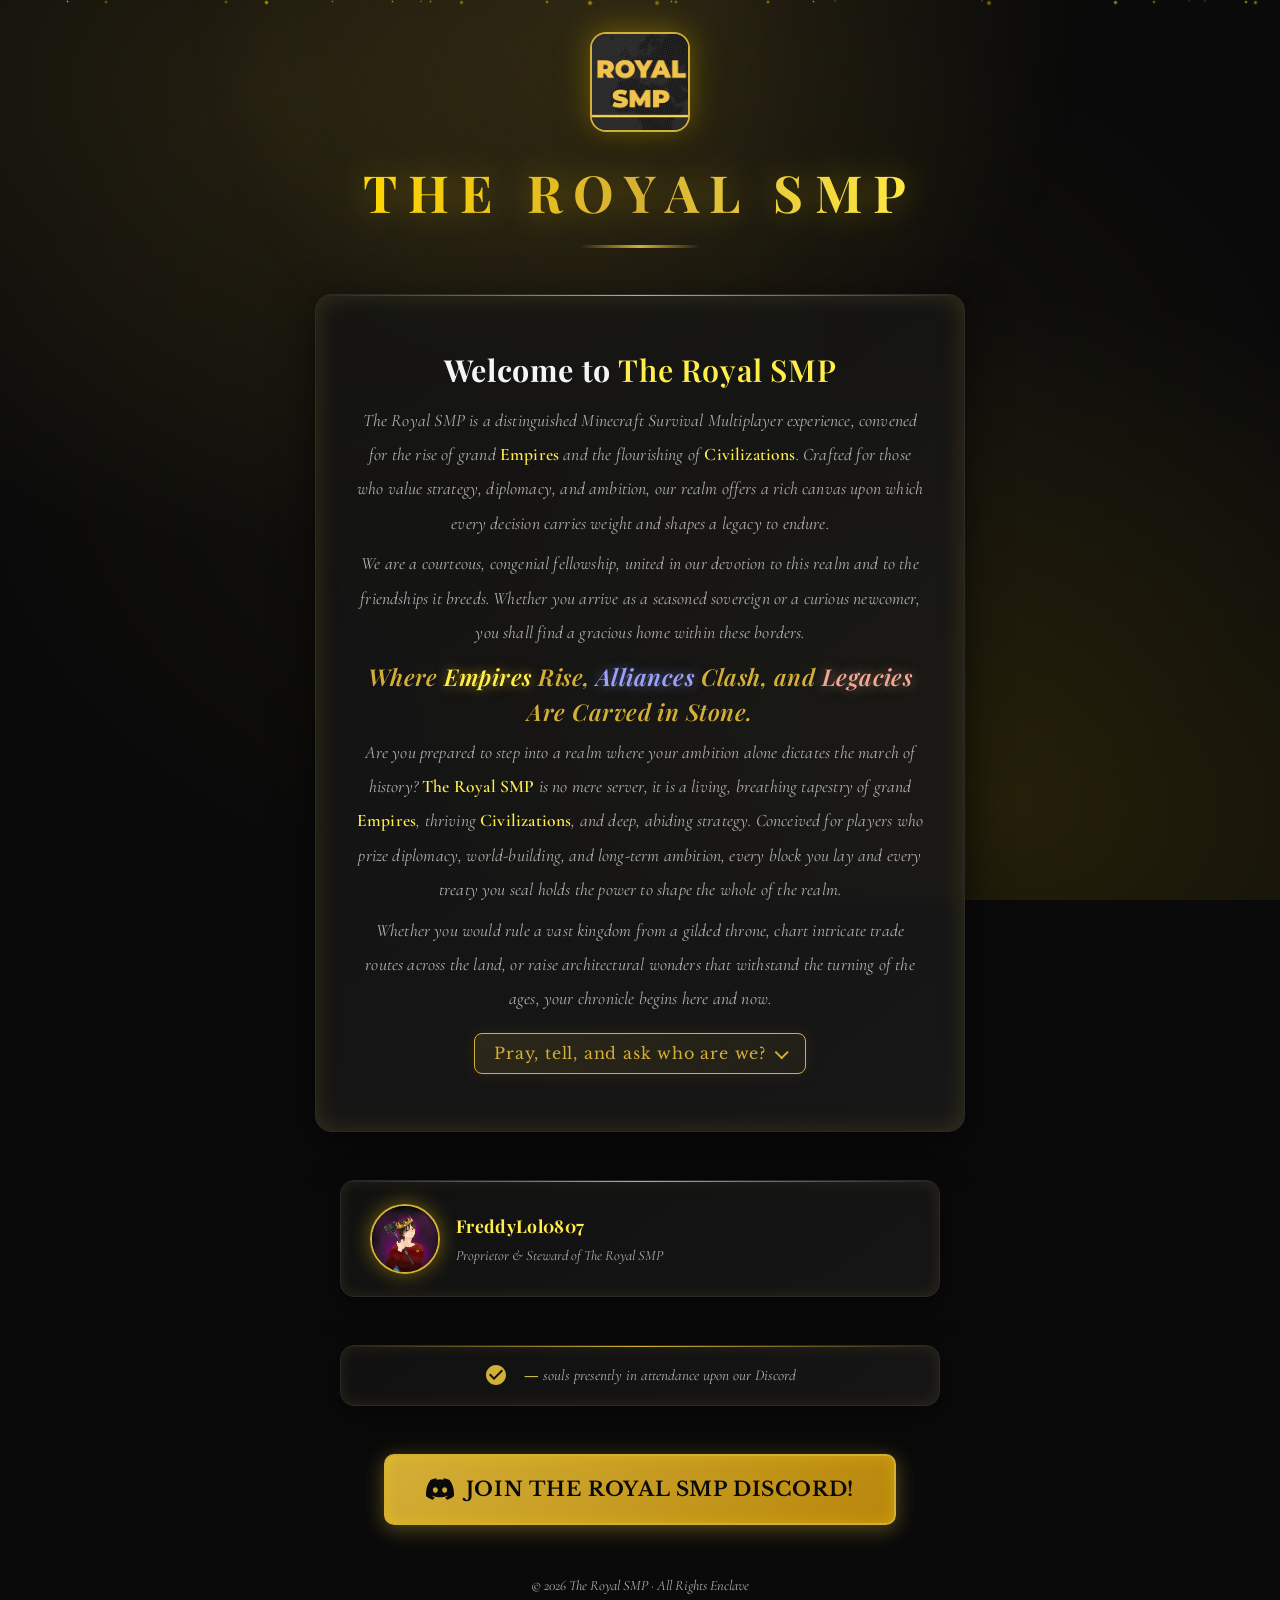
<file: royal-smp.html>
<!DOCTYPE html>
<html lang="en">
<head>
    <meta charset="UTF-8">
    <meta name="viewport" content="width=device-width, initial-scale=1.0">
    <meta name="description" content="The Royal SMP — A distinguished Minecraft Survival Multiplayer experience centered around grand Empires and flourishing Civilizations.">
    <meta name="theme-color" content="#d4af37">
    <meta property="og:title" content="The Royal SMP">
    <meta property="og:description" content="The Royal SMP — A distinguished Minecraft Survival Multiplayer experience centered around grand Empires and flourishing Civilizations.">
    <meta property="og:image" content="assets/royal-smp-icon.png">
    <meta property="og:type" content="website">
    <title>The Royal SMP</title>
    <link rel="icon" type="image/png" href="assets/royal-smp-icon.png">
    <link rel="preconnect" href="https://fonts.googleapis.com">
    <link rel="preconnect" href="https://fonts.gstatic.com" crossorigin>
    <link href="https://fonts.googleapis.com/css2?family=Playfair+Display:ital,wght@0,400;0,600;0,700;1,400;1,600&amp;family=Cormorant+Garamond:wght@400;500;600;700&amp;family=Libre+Baskerville:ital,wght@0,400;0,700;1,400&amp;display=swap" rel="stylesheet">
    <style>
        :root {
            --bg-primary: #0a0a0a;
            --bg-surface: #141414;
            --bg-surface-2: #1a1a1a;
            --border: #2a2a2a;
            --gold-primary: #d4af37;
            --gold-dark: #b8860b;
            --yellow: #ffd700;
            --yellow-light: #ffed4a;
            --text-primary: #f5f5f5;
            --text-secondary: #b0b0b0;
            --text-on-accent: #0a0a0a;
        }

        * {
            margin: 0;
            padding: 0;
            box-sizing: border-box;
        }

        html {
            scroll-behavior: smooth;
        }

        body {
            font-family: 'Cormorant Garamond', Georgia, 'Times New Roman', serif;
            background:
                radial-gradient(ellipse at 20% 10%, rgba(212, 175, 55, 0.12) 0%, transparent 40%),
                radial-gradient(ellipse at 80% 90%, rgba(255, 215, 0, 0.1) 0%, transparent 45%),
                radial-gradient(ellipse at 50% 50%, rgba(212, 175, 55, 0.06) 0%, transparent 75%),
                var(--bg-primary);
            background-attachment: fixed;
            color: var(--text-primary);
            line-height: 1.75;
            min-height: 100vh;
            overflow-x: hidden;
            position: relative;
            transition: background 0.3s ease;
        }

        /* Page Loader */
        .page-loader {
            position: fixed;
            inset: 0;
            background: radial-gradient(ellipse at center, #0f0f0f 0%, var(--bg-primary) 100%);
            display: flex;
            align-items: center;
            justify-content: center;
            z-index: 9999;
            transition: opacity 0.8s ease, visibility 0.8s ease;
        }

        .page-loader.hidden {
            opacity: 0;
            visibility: hidden;
            pointer-events: none;
        }

        .loader-content {
            text-align: center;
            display: flex;
            flex-direction: column;
            align-items: center;
            gap: 1.5rem;
            animation: fadeInScale 0.8s ease-out;
        }

        .loader-icon {
            width: 90px;
            height: 90px;
            border-radius: 16px;
            border: 2px solid var(--gold-primary);
            box-shadow: 0 0 40px rgba(255, 215, 0, 0.5),
                        0 8px 32px rgba(0, 0, 0, 0.8);
            animation: float 2.5s ease-in-out infinite;
        }

        .loader-bar {
            width: 200px;
            height: 4px;
            background: rgba(255, 255, 255, 0.1);
            border-radius: 2px;
            overflow: hidden;
            position: relative;
        }

        .loader-bar-fill {
            position: absolute;
            inset: 0;
            background: linear-gradient(90deg, var(--gold-primary), var(--yellow), var(--gold-primary));
            background-size: 200% 100%;
            animation: shimmerBar 1.5s ease-in-out infinite, fillProgress 1.2s ease-out;
        }

        @keyframes shimmerBar {
            0% { background-position: 200% 0; }
            100% { background-position: -200% 0; }
        }

        @keyframes fillProgress {
            0% { transform: translateX(-100%); }
            100% { transform: translateX(0); }
        }

        .loader-text {
            font-size: 1.3rem;
            font-weight: 700;
            letter-spacing: 0.3em;
            text-transform: uppercase;
            background: linear-gradient(135deg, var(--yellow) 0%, var(--gold-primary) 100%);
            -webkit-background-clip: text;
            -webkit-text-fill-color: transparent;
            background-clip: text;
            text-shadow: 0 0 20px rgba(255, 215, 0, 0.3);
        }

        @keyframes fadeInScale {
            from {
                opacity: 0;
                transform: scale(0.9) translateY(20px);
            }
            to {
                opacity: 1;
                transform: scale(1) translateY(0);
            }
        }

        /* Reactive glow that follows cursor */
        .reactive-glow {
            position: fixed;
            width: 400px;
            height: 400px;
            border-radius: 50%;
            background: radial-gradient(circle, rgba(255, 215, 0, 0.15) 0%, rgba(212, 175, 55, 0.08) 40%, transparent 70%);
            pointer-events: none;
            z-index: 0;
            mix-blend-mode: screen;
            transition: opacity 0.3s ease, transform 0.15s ease-out;
            opacity: 0;
        }

        /* Subtle animated background glow */
        body::before {
            content: '';
            position: fixed;
            top: -50%;
            left: 50%;
            width: 900px;
            height: 900px;
            transform: translateX(-50%);
            background: radial-gradient(circle, rgba(212, 175, 55, 0.15) 0%, transparent 70%);
            pointer-events: none;
            z-index: 0;
            animation: pulseGlow 10s ease-in-out infinite;
            filter: blur(20px);
        }

        /* Floating particles - more regal, gold motes */
        .particles {
            position: fixed;
            inset: 0;
            pointer-events: none;
            z-index: 0;
            overflow: hidden;
        }

        .particle {
            position: absolute;
            width: 4px;
            height: 4px;
            background: radial-gradient(circle, rgba(255, 215, 0, 0.8) 0%, transparent 70%);
            border-radius: 50%;
            animation: floatParticle linear infinite;
            opacity: 0.7;
        }

        @keyframes floatParticle {
            0% {
                transform: translateY(100vh) scale(0.5);
                opacity: 0;
            }
            10% {
                opacity: 0.7;
            }
            90% {
                opacity: 0.7;
            }
            100% {
                transform: translateY(-100px) scale(1);
                opacity: 0;
            }
        }

        @keyframes pulseGlow {
            0%, 100% {
                opacity: 0.6;
                transform: translateX(-50%) scale(1);
            }
            50% {
                opacity: 0.8;
                transform: translateX(-50%) scale(1.05);
            }
        }

        /* Container */
        .container {
            max-width: 800px;
            margin: 0 auto;
            padding: 2rem;
            position: relative;
            z-index: 1;
            min-height: 100vh;
            display: flex;
            flex-direction: column;
            justify-content: center;
            align-items: center;
            gap: 3rem;
        }

        /* Header */
        header {
            text-align: center;
            animation: fadeInDown 1s ease-out;
            display: flex;
            flex-direction: column;
            align-items: center;
            gap: 1rem;
        }

        .server-icon {
            width: 100px;
            height: 100px;
            border-radius: 16px;
            border: 2px solid var(--gold-primary);
            box-shadow: 0 0 30px rgba(255, 215, 0, 0.4),
                        0 8px 32px rgba(0, 0, 0, 0.6);
            animation: float 4s ease-in-out infinite, pulseGlowIcon 6s ease-in-out infinite;
            object-fit: cover;
        }

        @keyframes pulseGlowIcon {
            0%, 100% {
                box-shadow: 0 0 20px rgba(255, 215, 0, 0.4),
                            0 8px 32px rgba(0, 0, 0, 0.6);
            }
            50% {
                box-shadow: 0 0 40px rgba(255, 215, 0, 0.6),
                            0 12px 40px rgba(0, 0, 0, 0.7);
            }
        }

        .logo {
            font-family: 'Playfair Display', Georgia, 'Times New Roman', serif;
            font-size: 3.2rem;
            font-weight: 700;
            letter-spacing: 0.22em;
            text-transform: uppercase;
            background: linear-gradient(90deg, var(--yellow) 0%, var(--gold-primary) 25%, var(--yellow-light) 50%, var(--gold-primary) 75%, var(--yellow) 100%);
            background-size: 200% 100%;
            -webkit-background-clip: text;
            -webkit-text-fill-color: transparent;
            background-clip: text;
            text-shadow: 0 0 35px rgba(255, 215, 0, 0.4);
            margin-bottom: 0.5rem;
            position: relative;
            animation: gradientShift 6s ease-in-out infinite;
        }

        @keyframes gradientShift {
            0%, 100% { background-position: 0% 50%; }
            50% { background-position: 100% 50%; }
        }

        .logo::after {
            content: '';
            position: absolute;
            bottom: -10px;
            left: 50%;
            transform: translateX(-50%);
            width: 120px;
            height: 3px;
            background: linear-gradient(90deg, transparent, var(--gold-primary), transparent);
            animation: shimmer 2s ease-in-out infinite;
        }

        @keyframes shimmer {
            0%, 100% {
                opacity: 0.5;
            }
            50% {
                opacity: 1;
            }
        }

        @keyframes fadeInDown {
            from {
                opacity: 0;
                transform: translateY(-30px);
            }
            to {
                opacity: 1;
                transform: translateY(0);
            }
        }

        /* Hero Section */
        .hero {
            text-align: center;
            background: linear-gradient(145deg, rgba(20, 20, 20, 0.8) 0%, rgba(26, 26, 26, 0.8) 100%);
            backdrop-filter: blur(10px);
            -webkit-backdrop-filter: blur(10px);
            border: 1px solid var(--border);
            border-radius: 16px;
            padding: 3rem 2.5rem;
            box-shadow: 0 10px 40px rgba(0, 0, 0, 0.6),
                        0 0 25px rgba(212, 175, 55, 0.18) inset;
            max-width: 650px;
            width: 100%;
            animation: fadeInUp 1s ease-out 0.25s backwards;
            transition: transform 0.4s ease, border-color 0.4s ease, box-shadow 0.4s ease;
            position: relative;
            overflow: hidden;
        }

        .hero::before {
            content: '';
            position: absolute;
            top: 0;
            left: 0;
            right: 0;
            height: 1px;
            background: linear-gradient(90deg, transparent, var(--gold-primary), transparent);
        }

        .hero:hover {
            transform: translateY(-6px) scale(1.01);
            border-color: var(--gold-primary);
            box-shadow: 0 16px 50px rgba(0, 0, 0, 0.7),
                        0 0 40px rgba(255, 215, 0, 0.3) inset,
                        0 0 30px rgba(212, 175, 55, 0.4);
        }

        .hero-title {
            font-family: 'Playfair Display', Georgia, 'Times New Roman', serif;
            font-size: 1.9rem;
            font-weight: 700;
            margin-bottom: 0.5rem;
            color: var(--text-primary);
            letter-spacing: 0.02em;
        }

        .hero-description {
            font-size: 1.1rem;
            color: var(--text-secondary);
            line-height: 1.95;
            font-weight: 400;
            letter-spacing: 0.01em;
            margin: 0.4rem 0;
            font-style: italic;
        }

        .community-toggle {
            margin-top: 1rem;
        }

        .community-btn {
            display: inline-flex;
            align-items: center;
            gap: 0.6rem;
            background: linear-gradient(135deg, rgba(212, 175, 55, 0.12) 0%, rgba(212, 175, 55, 0.06) 100%);
            color: var(--gold-primary);
            font-family: 'Libre Baskerville', Georgia, 'Times New Roman', serif;
            font-size: 1rem;
            font-weight: 400;
            letter-spacing: 0.05em;
            border: 1px solid var(--gold-primary);
            border-radius: 8px;
            padding: 0.6rem 1.2rem;
            cursor: pointer;
            transition: all 0.25s ease;
            box-shadow: 0 0 15px rgba(212, 175, 55, 0.12);
        }

        .community-btn:hover,
        .community-btn:focus-visible {
            background: linear-gradient(135deg, rgba(255, 215, 0, 0.22) 0%, rgba(212, 175, 55, 0.15) 100%);
            border-color: var(--yellow);
            color: var(--yellow);
            box-shadow: 0 0 22px rgba(255, 215, 0, 0.25);
            outline: none;
        }

        .community-btn:focus-visible {
            outline: 2px solid var(--yellow);
            outline-offset: 3px;
            box-shadow: 0 0 0 6px rgba(255, 215, 0, 0.4);
        }

        .community-chevron {
            display: inline-block;
            width: 10px;
            height: 10px;
            border-right: 2px solid currentColor;
            border-bottom: 2px solid currentColor;
            transform: rotate(45deg) translateY(-1px);
            transition: transform 0.3s ease;
        }

        .community-btn[aria-expanded="true"] .community-chevron {
            transform: rotate(-45deg) translateY(1px);
        }

        .community-panel {
            margin-top: 0.6rem;
            max-height: 0;
            overflow: hidden;
            opacity: 0;
            transition: max-height 0.35s ease, opacity 0.3s ease;
        }

        .community-panel.open {
            max-height: 500px;
            opacity: 1;
        }

        .community-header {
            display: flex;
            align-items: center;
            justify-content: center;
            gap: 0.5rem;
            margin-bottom: 0.5rem;
        }

        .community-title {
            font-family: 'Cormorant Garamond', Georgia, 'Times New Roman', serif;
            font-size: 1.05rem;
            font-weight: 600;
            color: var(--gold-primary);
            letter-spacing: 0.04em;
            text-transform: uppercase;
        }

        .community-title::before,
        .community-title::after {
            content: '';
            flex: 1;
            height: 1px;
            background: linear-gradient(90deg, transparent, var(--gold-primary), transparent);
        }

        .community-text {
            font-size: 1.05rem;
            color: var(--text-secondary);
            line-height: 1.8;
            font-style: italic;
        }

        .community-text p {
            margin: 0.5rem 0;
        }

        .community-text p:first-child {
            margin-top: 0;
        }

        .community-text p:last-child {
            margin-bottom: 0;
        }

        .highlight {
            color: var(--yellow-light);
            font-weight: 600;
            font-style: normal;
        }

        .hero-tagline {
            font-family: 'Playfair Display', Georgia, 'Times New Roman', serif;
            font-size: 1.45rem;
            font-weight: 600;
            color: var(--gold-primary);
            text-align: center;
            line-height: 1.5;
            margin: 0.6rem 0 0.4rem 0;
            letter-spacing: 0.02em;
            font-style: italic;
        }

        .tagline-word {
            display: inline-block;
            position: relative;
            cursor: default;
        }

        .tagline-word::after {
            content: attr(data-word);
            position: absolute;
            inset: 0;
            color: transparent;
            opacity: 0;
            transition: opacity 0.25s ease;
            -webkit-text-stroke: 1px var(--yellow-light);
        }

        .tagline-word:hover::after {
            opacity: 1;
        }

        .tagline-word[data-word]:hover {
            color: transparent;
        }

        .tagline-empire {
            color: var(--yellow-light);
            text-shadow: 0 0 12px rgba(255, 215, 0, 0.5);
        }

        .tagline-empire::after {
            -webkit-text-stroke: 1px var(--gold-primary);
            color: transparent;
        }

        .tagline-alliance {
            color: #9aa0ff;
            text-shadow: 0 0 12px rgba(154, 160, 255, 0.5);
            -webkit-text-stroke: 0.5px rgba(255, 255, 255, 0.1);
        }

        .tagline-legacy {
            color: #f0a892;
            text-shadow: 0 0 12px rgba(240, 168, 146, 0.5);
        }

        @keyframes fadeInUp {
            from {
                opacity: 0;
                transform: translateY(30px);
            }
            to {
                opacity: 1;
                transform: translateY(0);
            }
        }

        /* Owner Section */
        .owner-section {
            animation: fadeInUp 1s ease-out 0.3s backwards;
            width: 100%;
            max-width: 600px;
        }

        .owner-card {
            display: flex;
            align-items: center;
            gap: 1rem;
            text-decoration: none;
            color: inherit;
            cursor: pointer;
            -webkit-tap-highlight-color: transparent;
            background: linear-gradient(145deg, rgba(20, 20, 20, 0.75) 0%, rgba(26, 26, 26, 0.75) 100%);
            backdrop-filter: blur(8px);
            -webkit-backdrop-filter: blur(8px);
            border: 1px solid var(--border);
            border-radius: 14px;
            padding: 1.4rem 1.8rem;
            box-shadow: 0 8px 32px rgba(0, 0, 0, 0.5),
                        0 0 15px rgba(212, 175, 55, 0.12) inset;
            transition: transform 0.35s ease, border-color 0.35s ease, box-shadow 0.35s ease;
            position: relative;
            overflow: hidden;
        }

        .owner-card::before {
            content: '';
            position: absolute;
            top: 0;
            left: 0;
            right: 0;
            height: 1px;
            background: linear-gradient(90deg, transparent, var(--gold-primary), transparent);
        }

        .owner-card:hover,
        .owner-card:focus-visible {
            transform: translateY(-4px);
            border-color: var(--gold-primary);
            box-shadow: 0 14px 45px rgba(0, 0, 0, 0.65),
                        0 0 30px rgba(255, 215, 0, 0.25) inset,
                        0 0 20px rgba(212, 175, 55, 0.3);
        }

        .owner-card:focus-visible {
            outline: 2px solid var(--gold-primary);
            outline-offset: 3px;
        }

        .owner-pfp {
            width: 70px;
            height: 70px;
            border-radius: 50%;
            border: 2px solid var(--gold-primary);
            object-fit: cover;
            box-shadow: 0 0 20px rgba(255, 215, 0, 0.4);
            animation: float 3.5s ease-in-out infinite;
            transition: opacity 0.3s ease;
        }

        .owner-pfp.loading {
            opacity: 0;
        }

        .owner-info {
            flex: 1;
            min-width: 0;
        }

        .owner-name {
            font-family: 'Playfair Display', Georgia, 'Times New Roman', serif;
            font-size: 1.1rem;
            font-weight: 700;
            color: var(--yellow-light);
            margin-bottom: 0.25rem;
            letter-spacing: 0.02em;
        }

        .owner-role {
            font-size: 0.9rem;
            color: var(--text-secondary);
            line-height: 1.5;
            font-style: italic;
        }

        /* Discord Stats Section */
        .discord-stats {
            animation: fadeInUp 1s ease-out 0.4s backwards;
            width: 100%;
            max-width: 600px;
        }

        .stats-card {
            display: flex;
            align-items: center;
            justify-content: center;
            gap: 1rem;
            background: linear-gradient(145deg, rgba(20, 20, 20, 0.75) 0%, rgba(26, 26, 26, 0.75) 100%);
            backdrop-filter: blur(8px);
            -webkit-backdrop-filter: blur(8px);
            border: 1px solid var(--border);
            border-radius: 14px;
            padding: 1rem 1.5rem;
            box-shadow: 0 8px 32px rgba(0, 0, 0, 0.5),
                        0 0 15px rgba(212, 175, 55, 0.12) inset;
            transition: transform 0.35s ease, border-color 0.35s ease, box-shadow 0.35s ease;
            position: relative;
            overflow: hidden;
            text-align: center;
        }

        .stats-card::before {
            content: '';
            position: absolute;
            top: 0;
            left: 0;
            right: 0;
            height: 1px;
            background: linear-gradient(90deg, transparent, var(--gold-primary), transparent);
        }

        .stats-card:hover {
            transform: translateY(-4px);
            border-color: var(--gold-primary);
            box-shadow: 0 14px 45px rgba(0, 0, 0, 0.65),
                        0 0 30px rgba(255, 215, 0, 0.25) inset,
                        0 0 20px rgba(212, 175, 55, 0.3);
        }

        .stats-icon {
            width: 24px;
            height: 24px;
            fill: var(--gold-primary);
            animation: float 3s ease-in-out infinite;
        }

        .stats-text {
            color: var(--text-secondary);
            font-size: 0.95rem;
            line-height: 1.5;
            font-style: italic;
        }

        .stats-count {
            color: var(--yellow-light);
            font-weight: 700;
            font-size: 1.1rem;
            font-style: normal;
        }

        /* Discord Section */
        .discord-section {
            animation: fadeInUp 1s ease-out 0.45s backwards;
        }

        .discord-button {
            display: inline-flex;
            align-items: center;
            gap: 0.75rem;
            background: linear-gradient(135deg, var(--gold-primary) 0%, var(--gold-dark) 100%);
            color: var(--text-on-accent);
            text-decoration: none;
            padding: 1rem 2.5rem;
            font-family: 'Libre Baskerville', Georgia, 'Times New Roman', serif;
            font-size: 1.25rem;
            font-weight: 700;
            border-radius: 10px;
            border: 2px solid var(--gold-primary);
            box-shadow: 0 4px 20px rgba(212, 175, 55, 0.4),
                        0 0 15px rgba(255, 215, 0, 0.3) inset;
            transition: all 0.3s ease;
            position: relative;
            overflow: hidden;
            letter-spacing: 0.04em;
            text-transform: uppercase;
        }

        .discord-button::before {
            content: '';
            position: absolute;
            top: 0;
            left: -100%;
            width: 100%;
            height: 100%;
            background: linear-gradient(90deg, transparent, rgba(255, 237, 74, 0.6), transparent);
            transition: left 0.5s ease;
        }

        .discord-button:hover {
            transform: scale(1.08) translateY(-2px);
            background: linear-gradient(135deg, var(--yellow) 0%, var(--gold-primary) 100%);
            box-shadow: 0 6px 30px rgba(255, 215, 0, 0.6),
                        0 0 20px rgba(255, 215, 0, 0.5) inset,
                        0 0 25px rgba(212, 175, 55, 0.5);
            border-color: var(--yellow);
            color: var(--text-on-accent);
            cursor: pointer;
        }

        .discord-button:hover::before {
            left: 100%;
            transition: left 0.5s ease;
            cursor: pointer;
        }

        .discord-button:active {
            transform: scale(1.02) translateY(0);
            transition: all 0.1s ease;
        }

        .discord-button:focus-visible {
            outline: 3px solid var(--yellow);
            outline-offset: 4px;
            box-shadow: 0 0 0 6px rgba(255, 215, 0, 0.4);
        }

        .discord-icon {
            width: 28px;
            height: 28px;
            fill: currentColor;
            animation: float 3s ease-in-out infinite;
        }

        @keyframes float {
            0%, 100% {
                transform: translateY(0px);
            }
            50% {
                transform: translateY(-3px);
            }
        }

        /* Footer */
        footer {
            text-align: center;
            color: var(--text-secondary);
            font-size: 0.9rem;
            font-style: italic;
            animation: fadeInUp 1s ease-out 0.6s backwards;
            padding-bottom: 1rem;
        }

        /* Decorative gold divider */
        .gold-divider {
            width: 100%;
            max-width: 400px;
            height: 2px;
            background: linear-gradient(90deg, transparent, var(--gold-primary), transparent);
            margin: 0.5rem auto;
            opacity: 0.4;
        }

        /* Responsive */
        @media (max-width: 640px) {
            .container {
                padding: 1.5rem;
                gap: 2rem;
            }

            .server-icon {
                width: 80px;
                height: 80px;
                border-radius: 12px;
            }

            .logo {
                font-size: 2.4rem;
                letter-spacing: 0.15em;
            }

            .hero {
                padding: 2rem 1.5rem;
            }

            .hero-title {
                font-size: 1.5rem;
            }

            .hero-tagline {
                font-size: 1.2rem;
            }

            .hero-description {
                font-size: 1.05rem;
            }

            .owner-card {
                padding: 1rem 1.25rem;
                gap: 0.75rem;
            }

            .owner-pfp {
                width: 60px;
                height: 60px;
            }

            .owner-name {
                font-size: 1rem;
            }

            .owner-role {
                font-size: 0.85rem;
            }

            .stats-card {
                padding: 0.875rem 1.25rem;
            }

            .stats-text {
                font-size: 0.9rem;
            }

            .stats-count {
                font-size: 1rem;
            }

            .community-btn {
                font-size: 0.95rem;
                padding: 0.5rem 1rem;
                gap: 0.4rem;
            }

            .community-chevron {
                width: 8px;
                height: 8px;
            }

            .community-title {
                font-size: 0.95rem;
            }

            .community-text {
                font-size: 0.95rem;
            }

            .discord-button {
                font-size: 1.1rem;
                padding: 0.875rem 2rem;
            }
        }

        /* Reduced Motion */
        @media (prefers-reduced-motion: reduce) {
            *,
            *::before,
            *::after {
                animation-duration: 0.01ms !important;
                animation-iteration-count: 1 !important;
                transition-duration: 0.01ms !important;
                scroll-behavior: auto !important;
            }

            body::before {
                animation: none;
            }

            .tagline-word::after {
                display: none !important;
            }

            .tagline-word[data-word]:hover {
                color: inherit;
            }

            .logo::after {
                animation: none;
            }

            .discord-icon {
                animation: none;
            }

            .server-icon {
                animation: none;
            }

            .owner-pfp {
                animation: none;
            }

            .reactive-glow {
                display: none;
            }

            .particles {
                display: none;
            }

            .loader-bar-fill {
                animation: none;
                transform: translateX(0);
            }

            .logo {
                animation: none;
            }

            .stats-icon {
                animation: none;
            }
        }
    </style>

</script>

    <div class="page-loader" id="pageLoader">
        <div class="loader-content">
            <img src="assets/royal-smp-icon.png" alt="The Royal SMP" class="loader-icon">
            <div class="loader-bar">
                <div class="loader-bar-fill"></div>
            </div>
            <div class="loader-text">The Royal SMP</div>
        </div>
    </div>
    <div class="reactive-glow"></div>
    <div class="particles" id="particles"></div>
    <div class="container">
        <header>
            <img src="assets/royal-smp-icon.png" alt="The Royal SMP Icon" class="server-icon">
            <h1 class="logo">The Royal SMP</h1>
        </header>

        <main class="hero">
            <h2 class="hero-title">Welcome to <span class="highlight">The Royal SMP</span></h2>
            <p class="hero-description">
                The Royal SMP is a distinguished Minecraft Survival Multiplayer experience, convened for the rise of grand <span class="highlight">Empires</span> and the flourishing of <span class="highlight">Civilizations</span>. Crafted for those who value strategy, diplomacy, and ambition, our realm offers a rich canvas upon which every decision carries weight and shapes a legacy to endure.
            </p>
            <p class="hero-description">
                We are a courteous, congenial fellowship, united in our devotion to this realm and to the friendships it breeds. Whether you arrive as a seasoned sovereign or a curious newcomer, you shall find a gracious home within these borders.
            </p>

            <p class="hero-tagline">
                Where <span class="tagline-word tagline-empire" data-word="Empires">Empires</span> Rise, <span class="tagline-word tagline-alliance" data-word="Alliances">Alliances</span> Clash, and <span class="tagline-word tagline-legacy" data-word="Legacies">Legacies</span> Are Carved in Stone.
            </p>

            <p class="hero-description">
                Are you prepared to step into a realm where your ambition alone dictates the march of history? <span class="highlight">The Royal SMP</span> is no mere server, it is a living, breathing tapestry of grand <span class="highlight">Empires</span>, thriving <span class="highlight">Civilizations</span>, and deep, abiding strategy. Conceived for players who prize diplomacy, world-building, and long-term ambition, every block you lay and every treaty you seal holds the power to shape the whole of the realm.
            </p>
            <p class="hero-description">
                Whether you would rule a vast kingdom from a gilded throne, chart intricate trade routes across the land, or raise architectural wonders that withstand the turning of the ages, your chronicle begins here and now.
            </p>

            <div class="community-toggle">
                <button class="community-btn" id="communityBtn" aria-expanded="false" aria-controls="communityPanel">
                    <span class="community-btn-text">Pray, tell, and ask who are we?</span>
                    <span class="community-chevron" aria-hidden="true"></span>
                </button>
                <div class="community-panel" id="communityPanel" aria-labelledby="communityBtn">
                    <div class="community-header">
                        <span class="community-title">Behind the grand politics and mighty builds</span>
                    </div>
                    <div class="community-text">
                        <p>
                            Behind the grand politics and mighty builds stands a close-knit fellowship of gentlemen and gentlewomen who simply love to keep one another's company. We hold that the finest treasure in this world is not diamond nor netherite, but the lifelong companions one makes along the way.
                        </p>
                        <p>
                            We maintain a strictly courteous, hostility-free court wherein seasoned veterans and newly arrived novices play side by side. When we are not administering our kingdoms, we hold court in voice chat, organise diversions and games, exchange mirthful tidings, and extend a helping hand to all who require it.
                        </p>
                    </div>
                </div>
            </div>
        </main>

        <section class="owner-section">
            <a href="https://discord.com/users/1460205217168756778"
               class="owner-card"
               target="_blank"
               rel="noopener noreferrer"
               aria-label="Open FreddyLol0807's Discord profile">
                <img id="ownerPfp" alt="Proprietor - FreddyLol0807" class="owner-pfp">
                <div class="owner-info">
                    <h3 class="owner-name">FreddyLol0807</h3>
                    <p class="owner-role">Proprietor &amp; Steward of The Royal SMP</p>
                </div>
            </a>
        </section>

        <section class="discord-stats">
            <div class="stats-card">
                <svg class="stats-icon" xmlns="http://www.w3.org/2000/svg" viewBox="0 0 24 24" aria-hidden="true">
                    <path d="M12 2C6.48 2 2 6.48 2 12s4.48 10 10 10 10-4.48 10-10S17.52 2 12 2zm-2 15l-5-5 1.41-1.41L10 14.17l7.59-7.59L19 8l-9 9z"/>
                </svg>
                <div class="stats-text">
                    <span class="stats-count" id="onlineCount" aria-live="polite"></span> souls presently in attendance upon our Discord
                </div>
            </div>
        </section>

        <section class="discord-section">
            <a href="https://discord.gg/euKm26QxkB"
               class="discord-button"
               target="_blank"
               rel="noopener noreferrer"
               aria-label="Join The Royal SMP Discord">
                <svg class="discord-icon" xmlns="http://www.w3.org/2000/svg" viewBox="0 0 24 24" aria-hidden="true">
                    <path d="M20.317 4.3698a19.7913 19.7913 0 00-4.8851-1.5152.0741.0741 0 00-.0785.0371c-.211.3753-.4447.8648-.6083 1.2495-1.8447-.2762-3.68-.2762-5.4868 0-.1636-.3933-.4058-.8742-.6177-1.2495a.077.077 0 00-.0785-.037 19.7363 19.7363 0 00-4.8852 1.515.0699.0699 0 00-.0321.0277C.5334 9.0458-.319 13.5799.0992 18.0578a.0824.0824 0 00.0312.0561c2.0528 1.5076 4.0413 2.4228 5.9929 3.0294a.0777.0777 0 00.0842-.0276c.4616-.6304.8731-1.2952 1.226-1.9942a.076.076 0 00-.0416-.1057c-.6528-.2476-1.2743-.5495-1.8722-.8923a.077.077 0 01-.0077-.1277c.1258-.0943.2517-.1923.3718-.2914a.0743.0743 0 01.0776-.0105c3.9278 1.7933 8.18 1.7933 12.0614 0a.0739.0739 0 01.0785.0095c.1202.099.246.1981.3728.2924a.077.077 0 01-.0066.1276 12.2986 12.2986 0 01-1.873.8914.0766.0766 0 00-.0407.1067c.3604.698.7719 1.3628 1.225 1.9932a.076.076 0 00.0842.0286c1.961-.6067 3.9495-1.5219 6.0023-3.0294a.077.077 0 00.0313-.0552c.5004-5.177-.8382-9.6739-3.5485-13.6604a.061.061 0 00-.0312-.0286zM8.02 15.3312c-1.1825 0-2.1569-1.0857-2.1569-2.419 0-1.3332.9555-2.4189 2.157-2.4189 1.2108 0 2.1757 1.0952 2.1568 2.419 0 1.3332-.9555 2.4189-2.1569 2.4189zm7.9748 0c-1.1825 0-2.1569-1.0857-2.1569-2.419 0-1.3332.9554-2.4189 2.1569-2.4189 1.2108 0 2.1757 1.0952 2.1568 2.419 0 1.3332-.946 2.4189-2.1568 2.4189Z"/>
                </svg>
                Join The Royal SMP Discord!
            </a>
        </section>

        <footer>
            <p>&copy; 2026 The Royal SMP &middot; All Rights Enclave</p>
        </footer>
    </div>
    <script>
        const prefersReducedMotion = window.matchMedia('(prefers-reduced-motion: reduce)').matches;

        // Hide page loader on load with smooth transition
        window.addEventListener('load', () => {
            const loader = document.getElementById('pageLoader');
            if (loader) {
                setTimeout(() => {
                    loader.classList.add('hidden');
                    setTimeout(() => {
                        loader.style.display = 'none';
                    }, 800);
                }, 600);
            }
        });

        if (!prefersReducedMotion) {
            const glow = document.querySelector('.reactive-glow');
            const particlesContainer = document.getElementById('particles');

            // Mouse tracking for reactive glow
            document.addEventListener('mousemove', (e) => {
                const x = e.clientX - 200;
                const y = e.clientY - 200;
                glow.style.transform = `translate(${x}px, ${y}px)`;
                glow.style.opacity = '1';
            });

            document.addEventListener('mouseleave', () => {
                glow.style.opacity = '0';
            });

            // Create floating particles
            const particleCount = 25;
            for (let i = 0; i < particleCount; i++) {
                const particle = document.createElement('div');
                particle.className = 'particle';
                particle.style.left = Math.random() * 100 + '%';
                particle.style.animationDuration = (Math.random() * 20 + 15) + 's';
                particle.style.animationDelay = Math.random() * 8 + 's';
                particle.style.width = (Math.random() * 4 + 2) + 'px';
                particle.style.height = particle.style.width;
                particle.style.opacity = (Math.random() * 0.4 + 0.6);
                particlesContainer.appendChild(particle);
            }

            // Community toggle
            const communityBtn = document.getElementById('communityBtn');
            const communityPanel = document.getElementById('communityPanel');
            if (communityBtn && communityPanel) {
                function toggleCommunity() {
                    const isOpen = communityBtn.getAttribute('aria-expanded') === 'true';
                    communityBtn.setAttribute('aria-expanded', String(!isOpen));
                    communityPanel.classList.toggle('open', !isOpen);
                }

                communityBtn.addEventListener('click', toggleCommunity);

                communityBtn.addEventListener('keydown', (e) => {
                    if (e.key === 'Enter' || e.key === ' ') {
                        e.preventDefault();
                        toggleCommunity();
                    }
                });

                document.addEventListener('click', (e) => {
                    if (communityPanel.classList.contains('open')) {
                        if (!communityBtn.contains(e.target) && !communityPanel.contains(e.target)) {
                            communityBtn.setAttribute('aria-expanded', 'false');
                            communityPanel.classList.remove('open');
                        }
                    }
                });
            }
        }

        // Fetch Discord server online count from invite endpoint
        async function fetchDiscordOnlineCount() {
            const onlineCountEl = document.getElementById('onlineCount');
            const onlineLabelEl = document.getElementById('onlineLabel');
            if (!onlineCountEl) return;

            try {
                const response = await fetch('https://discord.com/api/v9/invites/euKm26QxkB?with_counts=true', {
                    method: 'GET',
                    headers: {
                        'Accept': 'application/json'
                    }
                });

                if (!response.ok) {
                    throw new Error(`HTTP ${response.status}`);
                }

                const data = await response.json();
                if (typeof data.approximate_presence_count === 'number') {
                    onlineCountEl.textContent = data.approximate_presence_count.toLocaleString();
                } else {
                    throw new Error('No count in response');
                }
            } catch (error) {
                console.error('Failed to fetch Discord online count:', error);
                onlineCountEl.textContent = '—';
                if (onlineLabelEl) {
                    onlineLabelEl.textContent = 'souls in attendance upon our Discord (unavailable)';
                }
            }
        }

        // Fetch freddylol0807's avatar from Lanyard and update the profile picture
        async function fetchOwnerAvatar() {
            const ownerPfpEl = document.getElementById('ownerPfp');
            if (!ownerPfpEl) return;

            try {
                const response = await fetch('https://api.lanyard.rest/v1/users/1460205217168756778', {
                    method: 'GET',
                    headers: {
                        'Accept': 'application/json'
                    }
                });

                if (!response.ok) {
                    throw new Error(`Lanyard lookup failed: ${response.status}`);
                }

                const result = await response.json();
                if (!result.success || !result.data?.discord_user) {
                    throw new Error('User not available from Lanyard');
                }

                const user = result.data.discord_user;
                const isAnimated = user.avatar?.startsWith('a_');
                const extension = isAnimated ? 'gif' : 'png';

                // Show loading state while fetching
                ownerPfpEl.classList.add('loading');

                if (user.avatar) {
                    ownerPfpEl.src = `https://cdn.discordapp.com/avatars/${user.id}/${user.avatar}.${extension}?size=256`;
                } else {
                    // Fallback to default avatar
                    const defaultAvatarIndex = (BigInt(user.id) >> 22n) % 6n;
                    ownerPfpEl.src = `https://cdn.discordapp.com/embed/avatars/${Number(defaultAvatarIndex)}.png`;
                }

                ownerPfpEl.alt = `Proprietor - ${user.username}`;
                ownerPfpEl.classList.remove('loading');
            } catch (error) {
                console.error('Failed to fetch owner avatar:', error);
                // Fall back to local file if API fails
                ownerPfpEl.src = 'assets/discord-pfp-freddylol0807.png';
                ownerPfpEl.alt = 'Proprietor - FreddyLol0807';
                ownerPfpEl.classList.remove('loading');
            }
        }

        // Fetch both on load
        window.addEventListener('load', () => {
            fetchDiscordOnlineCount();
            fetchOwnerAvatar();
            // Refresh every 60 seconds
            setInterval(fetchDiscordOnlineCount, 60000);
            setInterval(fetchOwnerAvatar, 60000);
        });
    </script>

<script>
  (function(){
    function tryNotify(){
      if(!window.__rsmp_webhook_url){ return; }
      try{ discordPingOnEntry(); }catch(e){}
    }
    if(document.readyState === 'complete'){
      tryNotify();
    } else {
      window.addEventListener('load', tryNotify, { once: true });
      window.addEventListener('DOMContentLoaded', tryNotify, { once: true });
    }
  })();
</script>
</body>
</html>
</file>
